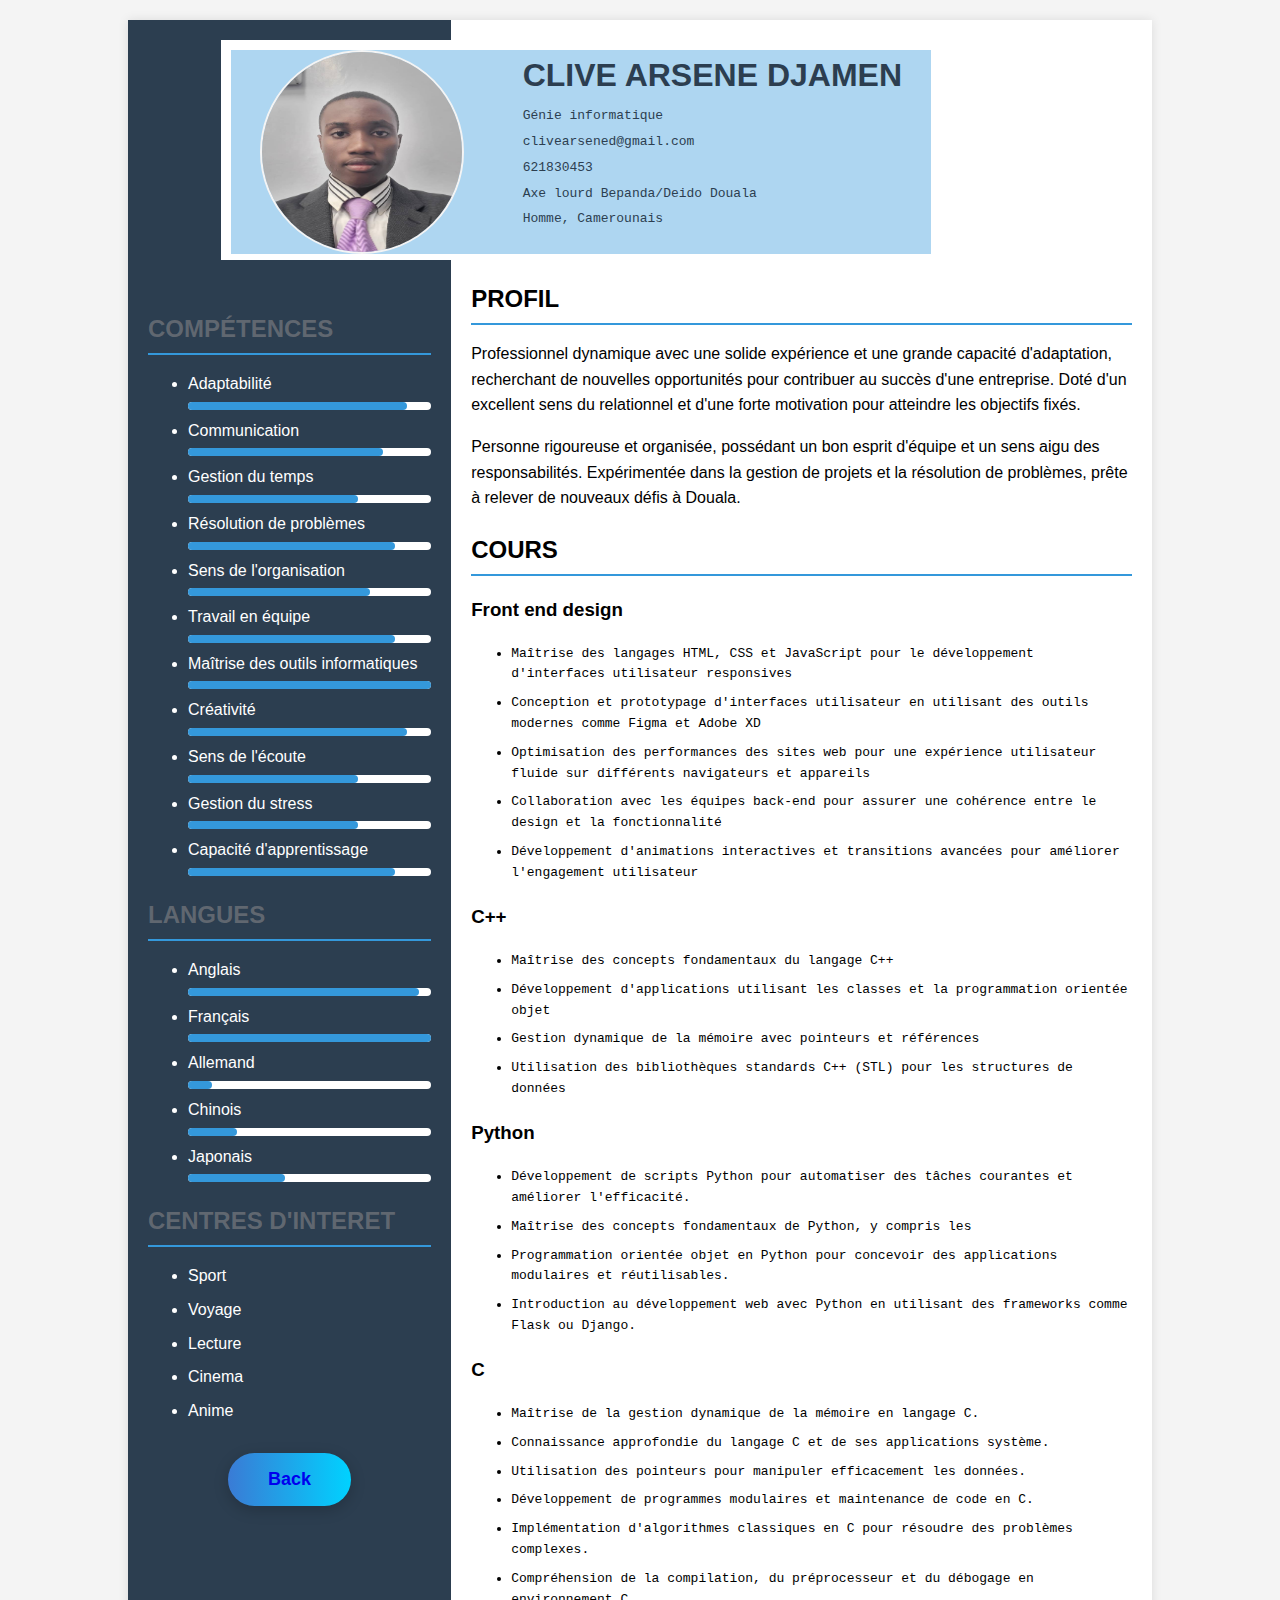
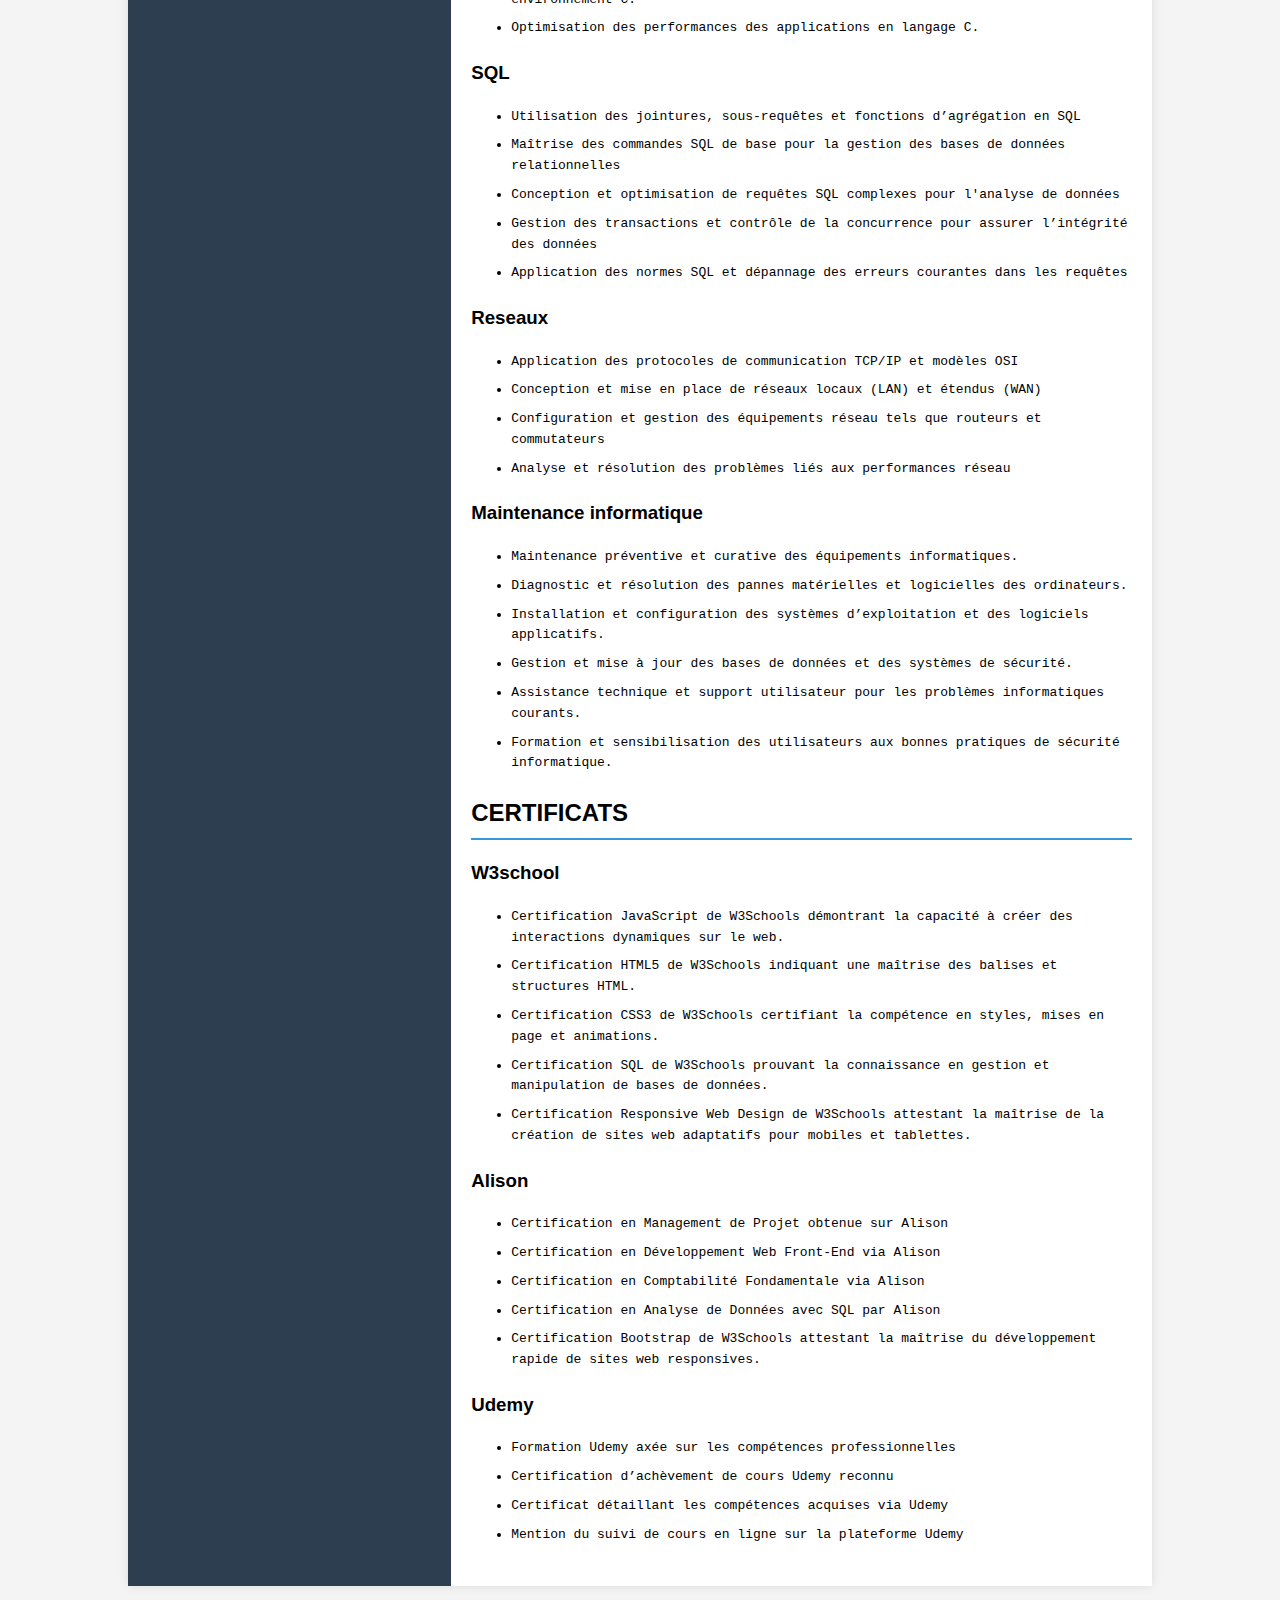
<file: Ex1/index.html>
<!DOCTYPE html>
<html lang="en">
<head>
  <meta charset="UTF-8">
  <meta name="viewport" content="width=device-width, initial-scale=1.0">
  <title>Clive Arsene Djamen - Résumé</title>
  <link rel="stylesheet" href="style.css">
</head>
<body>
  <div class="container">
    <div class="left-column">
        <div class="nothing"></div>

      <section>
        <h2 class="section-title">Compétences</h2>
        <ul class="skills-list">
          <li class="skill-item">
            Adaptabilité
            <div class="skill-outer" style="width: 100%;"><div class="skill-bar" style="width: 90%;"></div></div>
          </li>
          <li class="skill-item">
            Communication
            <div class="skill-outer" style="width: 100%;"><div class="skill-bar" style="width: 80%;"></div></div>
          </li>
          <li class="skill-item">
            Gestion du temps
            <div class="skill-outer" style="width: 100%;"><div class="skill-bar" style="width: 70%;"></div></div>
          </li>
          <li class="skill-item">
            Résolution de problèmes
            <div class="skill-outer" style="width: 100%;"><div class="skill-bar" style="width: 85%;"></div></div>
          </li>
          <li class="skill-item">
            Sens de l'organisation
            <div class="skill-outer" style="width: 100%;"><div class="skill-bar" style="width: 75%;"></div></div>
          </li>
          <li class="skill-item">
            Travail en équipe
           <div class="skill-outer" style="width: 100%;"> <div class="skill-bar" style="width: 85%;"></div></div>
          </li>
          <li class="skill-item">
            Maîtrise des outils informatiques
            <div class="skill-outer" style="width: 100%;"><div class="skill-bar" style="width: 100%;"></div></div>
          </li>
          <li class="skill-item">
            Créativité
            <div class="skill-outer" style="width: 100%;"><div class="skill-bar" style="width: 90%;"></div></div>
          </li>
          <li class="skill-item">
            Sens de l'écoute
            <div class="skill-outer" style="width: 100%;"><div class="skill-bar" style="width: 70%;"></div></div>
          </li>
          <li class="skill-item">
            Gestion du stress
            <div class="skill-outer" style="width: 100%;"><div class="skill-bar" style="width: 70%;"></div></div>
          </li>
          <li class="skill-item">
            Capacité d'apprentissage
            <div class="skill-outer" style="width: 100%;"><div class="skill-bar" style="width: 85%;"></div></div>
          </li>
        </ul>
      </section>

      <section>
        <h2 class="section-title">Langues</h2>
        <ul class="language-list">
          <li class="skill-item">
            Anglais
            <div class="skill-outer" style="width: 100%;"><div class="skill-bar" style="width: 95%;"></div></div>
          </li>
          <li class="skill-item">
            Français
            <div class="skill-outer" style="width: 100%;"><div class="skill-bar" style="width: 100%;"></div></div>
          </li>
          <li class="skill-item">
            Allemand
            <div class="skill-outer" style="width: 100%;"><div class="skill-bar" style="width: 10%;"></div></div>
          </li>
          <li class="skill-item">
            Chinois
            <div class="skill-outer" style="width: 100%;"><div class="skill-bar" style="width: 20%;"></div></div>
          </li>
          <li class="skill-item">
            Japonais
            <div class="skill-outer" style="width: 100%;"><div class="skill-bar" style="width: 40%;"></div></div>
          </li>
        </ul>
      </section>
      <section>
        <h2 class="section-title">Centres d'interet</h2>
        <ul class="interet-list">
          <li class="interet-item">Sport</li>
          <li class="interet-item">Voyage</li>
          <li class="interet-item">Lecture</li>
          <li class="interet-item">Cinema</li>
          <li class="interet-item">Anime</li>
        </ul>
      </section>
      <button class="btn-submit"><a href="/index.html">Back</a></button>
    </div>

    <div class="right-column">
        
      <header class="header">
        <div class="inner">
         <img src="./image/IMG-20241025-WA0001.jpg" alt="">
         <div>
         <h1>CLIVE ARSENE DJAMEN</h1>
         <p>Génie informatique</p>
         <p>clivearsened@gmail.com</p>
         <p>621830453</p>
         <p>Axe lourd Bepanda/Deido Douala</p>
         <p>Homme, Camerounais</p>
        </div>
        </div>
      </header>

      <section class="profile-section">
        <h2 class="section-title">PROFIL</h2>
        <p>Professionnel dynamique avec une solide expérience et une grande capacité d'adaptation, recherchant de nouvelles opportunités pour contribuer au succès d'une entreprise. Doté d'un excellent sens du relationnel et d'une forte motivation pour atteindre les objectifs fixés.</p>
        <p>Personne rigoureuse et organisée, possédant un bon esprit d'équipe et un sens aigu des responsabilités. Expérimentée dans la gestion de projets et la résolution de problèmes, prête à relever de nouveaux défis à Douala.</p>
      </section>

      <section class="courses-section">
        <h2 class="section-title">COURS</h2>
        <h3>Front end design</h3>
        <ul class="course-list">
          <li>Maîtrise des langages HTML, CSS et JavaScript pour le développement d'interfaces utilisateur responsives</li>
          <li>Conception et prototypage d'interfaces utilisateur en utilisant des outils modernes comme Figma et Adobe XD</li>
          <li>Optimisation des performances des sites web pour une expérience utilisateur fluide sur différents navigateurs et appareils</li>
          <li>Collaboration avec les équipes back-end pour assurer une cohérence entre le design et la fonctionnalité</li>
          <li>Développement d'animations interactives et transitions avancées pour améliorer l'engagement utilisateur</li>
        </ul>

        <h3>C++</h3>
        <ul class="course-list">
          <li>Maîtrise des concepts fondamentaux du langage C++</li>
          <li>Développement d'applications utilisant les classes et la programmation orientée objet</li>
          <li>Gestion dynamique de la mémoire avec pointeurs et références</li>
          <li>Utilisation des bibliothèques standards C++ (STL) pour les structures de données</li>
        </ul>

        <h3>Python</h3>
        <ul class="course-list">
          <li>Développement de scripts Python pour automatiser des tâches courantes et améliorer l'efficacité.</li>
          <li>Maîtrise des concepts fondamentaux de Python, y compris les</li>
           <li>Programmation orientée objet en Python pour concevoir des applications modulaires et réutilisables.</li>
           <li>Introduction au développement web avec Python en utilisant des frameworks comme Flask ou Django.</li>
        </ul>

        <h3>C</h3>
        <ul class="course-list">
            <li>Maîtrise de la gestion dynamique de la mémoire en langage C.</li>
            <li>Connaissance approfondie du langage C et de ses applications système.</li>
            <li>Utilisation des pointeurs pour manipuler efficacement les données.</li>
            <li>Développement de programmes modulaires et maintenance de code en C.</li>
            <li>Implémentation d'algorithmes classiques en C pour résoudre des problèmes complexes.</li>
            <li>Compréhension de la compilation, du préprocesseur et du débogage en environnement C.</li>
            <li>Optimisation des performances des applications en langage C.</li>
        </ul>

        <h3>SQL</h3>
        <ul class="course-list">
            <li>Utilisation des jointures, sous-requêtes et fonctions d’agrégation en SQL</li>
            <li>Maîtrise des commandes SQL de base pour la gestion des bases de données relationnelles</li>
            <li>Conception et optimisation de requêtes SQL complexes pour l'analyse de données</li>
            <li>Gestion des transactions et contrôle de la concurrence pour assurer l’intégrité des données</li>
            <li>Application des normes SQL et dépannage des erreurs courantes dans les requêtes</li>
         </ul>

         <h3>Reseaux</h3>
         <ul class="course-list">
            <li>Application des protocoles de communication TCP/IP et modèles OSI</li>
            <li>Conception et mise en place de réseaux locaux (LAN) et étendus (WAN)</li>
            <li>Configuration et gestion des équipements réseau tels que routeurs et commutateurs</li>
            <li>Analyse et résolution des problèmes liés aux performances réseau</li>
         </ul>
         
         <h3>Maintenance informatique</h3>
         <ul class="course-list">
            <li>Maintenance préventive et curative des équipements informatiques.</li>
            <li>Diagnostic et résolution des pannes matérielles et logicielles des ordinateurs.</li>
            <li>Installation et configuration des systèmes d’exploitation et des logiciels applicatifs.</li>
            <li>Gestion et mise à jour des bases de données et des systèmes de sécurité.</li>
            <li>Assistance technique et support utilisateur pour les problèmes informatiques courants.</li>
            <li>Formation et sensibilisation des utilisateurs aux bonnes pratiques de sécurité informatique.</li>
         </ul>
      </section>

      <section class="certificats-section">
        <h2 class="section-title">CERTIFICATS</h2>
        <h3>W3school</h3>
        <ul class="course-list">
         <li> Certification JavaScript de W3Schools démontrant la capacité à créer des interactions dynamiques sur le web.</li>
         <li>Certification HTML5 de W3Schools indiquant une maîtrise des balises et structures HTML.</li>
         <li>Certification CSS3 de W3Schools certifiant la compétence en styles, mises en page et animations.</li>
         <li>Certification SQL de W3Schools prouvant la connaissance en gestion et manipulation de bases de données.</li>
         <li>Certification Responsive Web Design de W3Schools attestant la maîtrise de la création de sites web adaptatifs pour mobiles et tablettes.</li>
        </ul>
     

      <h3>Alison</h3>
        <ul class="course-list">
         <li>Certification en Management de Projet obtenue sur Alison</li>
         <li>Certification en Développement Web Front-End via Alison</li>
         <li>Certification en Comptabilité Fondamentale via Alison</li>
         <li>Certification en Analyse de Données avec SQL par Alison</li>
         <li>Certification Bootstrap de W3Schools attestant la maîtrise du développement rapide de sites web responsives.</li>
        </ul>

        <h3>Udemy</h3>
        <ul class="course-list">
         <li>Formation Udemy axée sur les compétences professionnelles</li>
         <li>Certification d’achèvement de cours Udemy reconnu</li>
         <li>Certificat détaillant les compétences acquises via Udemy</li>
         <li>Mention du suivi de cours en ligne sur la plateforme Udemy</li>
        </ul>
    </section>
   </div>
  </div>
</body>
</html>
</file>
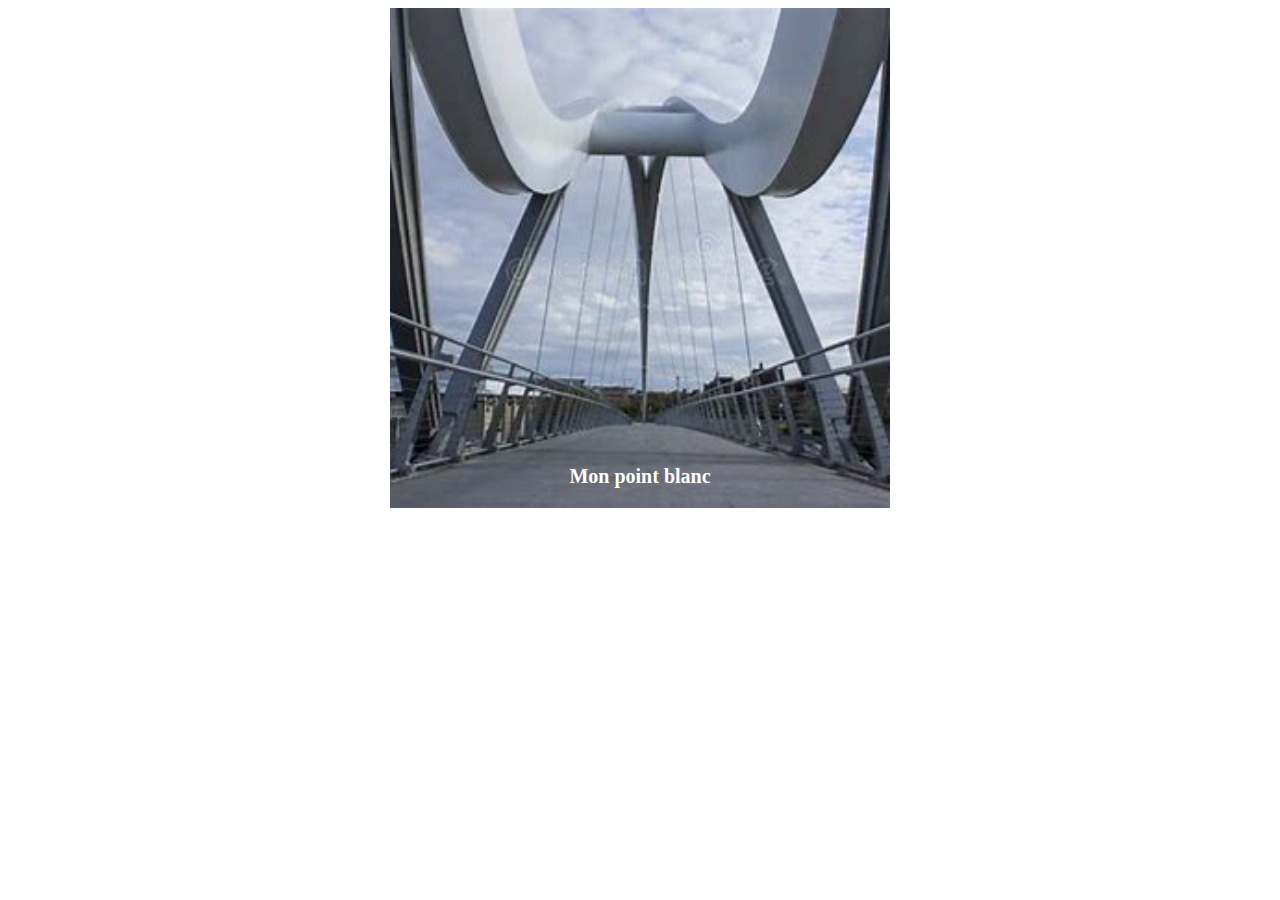
<file: Ex2/index.html>
<!DOCTYPE html>
<html lang="en">
<head>
    <meta charset="UTF-8">
    <meta name="viewport" content="width=device-width, initial-scale=1.0">
    <link rel="stylesheet" href="style.css">
    <title>Document</title>
</head>
<body>
    <div>
        <h6>Mon point blanc</h6>
    </div>
</body>
</html>
</file>
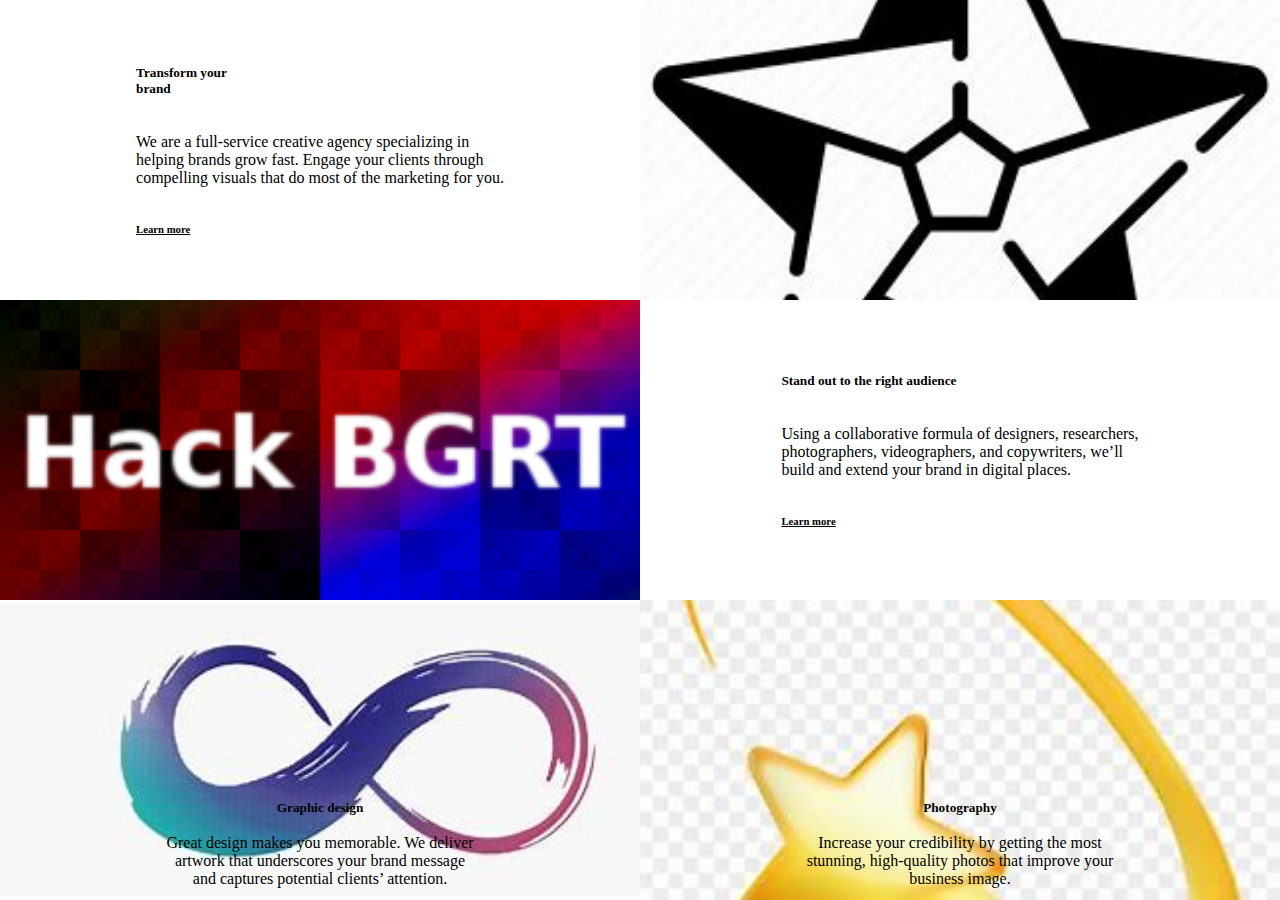
<file: Ex4/index.html>
<!DOCTYPE html>
<html lang="en">
<head>
  <meta charset="UTF-8">
  <meta name="description" content="A web page made by me">
  <meta name="viewport" content="width=device-width, initial-scale=1.0"> <!-- displays site properly based on user's device -->

  <link rel="icon" type="image/png" sizes="32x32" href="./images/favicon-32x32.png">
  <link rel= "stylesheet" href= "styles.css">
  
  <title>Frontend Mentor | Sunnyside agency landing page</title>

  <!-- Feel free to remove these styles or customise in your own stylesheet 👍 -->
<body>
  <div class="grid">
    <div><span><h5>Transform your <br> brand</h5><br><br>

      We are a full-service creative agency specializing in <br> helping brands grow fast. 
      Engage your clients through <br> compelling visuals that do most of the marketing for you. <br><br><br>
    
      <h6>Learn more</h6></span>
    </div>
    <div class="i2"></div>
    <div class="i3"></div>
    <div><span><h5>Stand out to the right audience</h5><br><br>

      Using a collaborative formula of designers, researchers, <br> photographers, videographers, and copywriters,
       we’ll <br> build and extend your brand in digital places. <br><br><br>
    
     <h6>Learn more</h6></span>
    </div>
    <div class="i4">
      <div class="sub">
      <span><h5>Graphic design</h5><br>
        Great design makes you memorable. We deliver <br> artwork that underscores your brand message <br>
         and captures potential clients’ attention.
      </span></div> 
    </div>
    <div class="i5">
      <div class="sub">
      <span><h5>Photography</h5><br>
        Increase your credibility by getting the most <br> stunning, high-quality photos that improve your <br>
         business image.
      </span></div> 
    </div>
  </div>
   
</body>
</html>
</file>
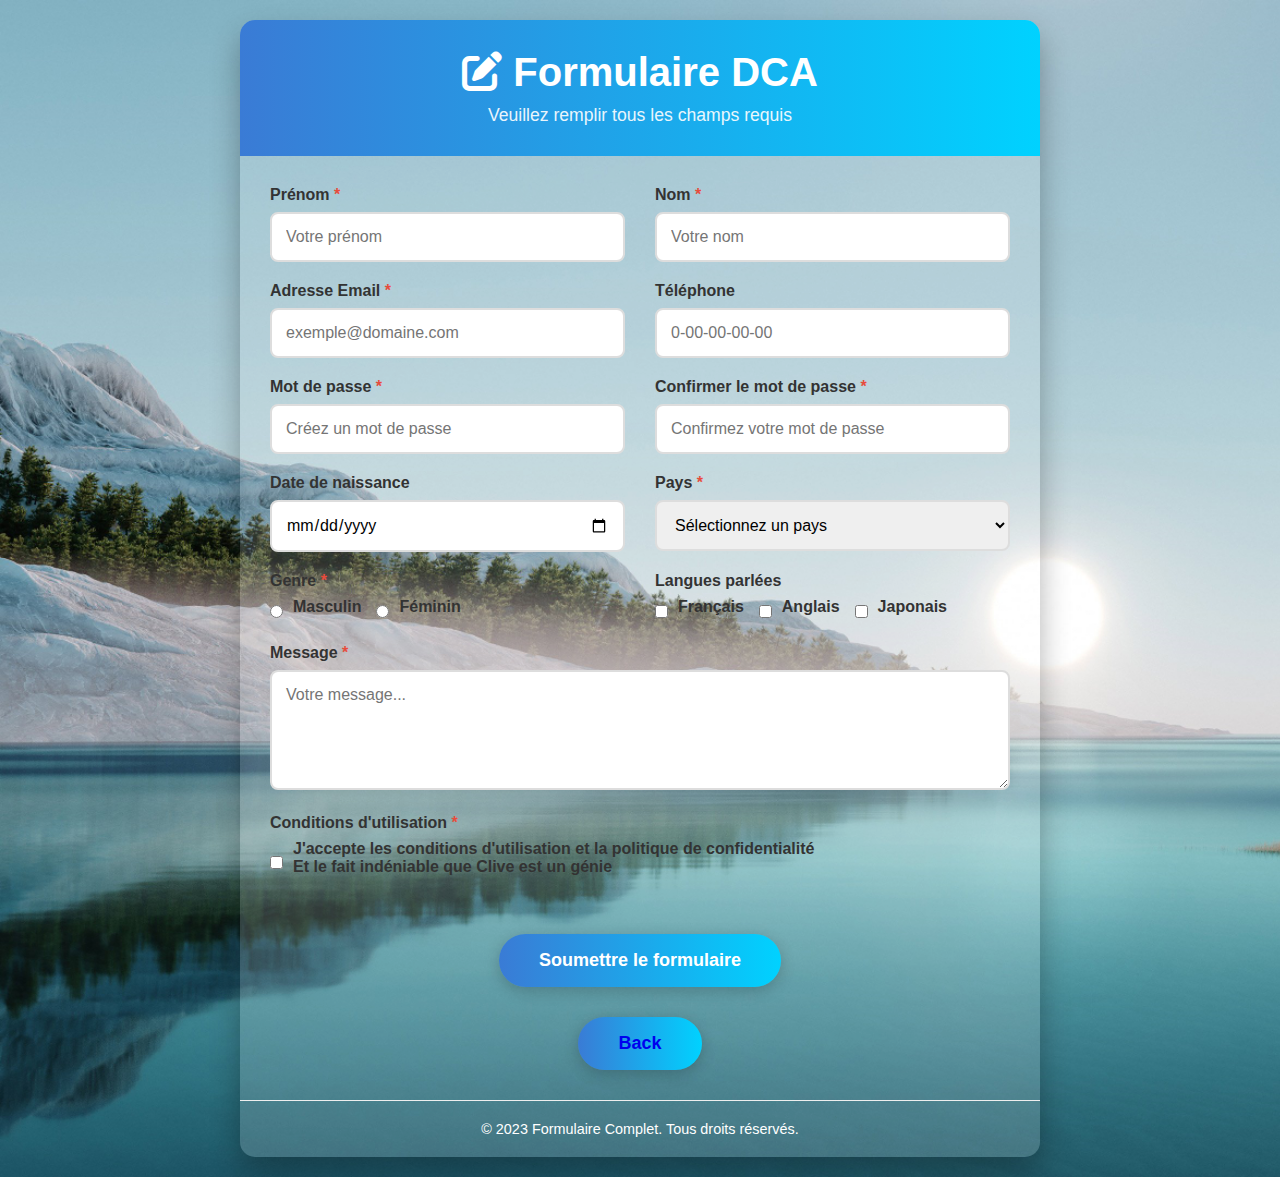
<file: Ex5/index.html>
<!DOCTYPE html>
<html lang="fr">
<head>
    <meta charset="UTF-8">
    <meta name="viewport" content="width=device-width, initial-scale=1.0">
    <title>Formulaire DCA</title>
    <link rel="stylesheet" href="https://cdnjs.cloudflare.com/ajax/libs/font-awesome/6.4.0/css/all.min.css">
    <link rel="stylesheet" href="./style.css">
    
</head>
<body>
    <div class="container">
        <div class="header">
            <h1><i class="fas fa-edit"></i> Formulaire DCA</h1>
            <p>Veuillez remplir tous les champs requis</p>
        </div>
       
        <div class="form-container">
            <form id="myForm">
                <div class="form-row">
                    <div class="form-group">
                        <label for="firstName" class="required">Prénom</label>
                        <input type="text" id="firstName" name="firstName" placeholder="Votre prénom">
                        <div class="error-message" id="firstNameError">Veuillez entrer votre prénom</div>
                    </div>
                   
                    <div class="form-group">
                        <label for="lastName" class="required">Nom</label>
                        <input type="text" id="lastName" name="lastName" placeholder="Votre nom">
                        <div class="error-message" id="lastNameError">Veuillez entrer votre nom</div>
                    </div>
                </div>
               
                <div class="form-row">
                    <div class="form-group">
                        <label for="email" class="required">Adresse Email</label>
                        <input type="email" id="email" name="email" placeholder="exemple@domaine.com">
                        <div class="error-message" id="emailError">Veuillez entrer une adresse email valide</div>
                    </div>
                   
                    <div class="form-group">
                        <label for="phone">Téléphone</label>
                        <input type="tel" id="phone" name="phone" placeholder="0-00-00-00-00 ">
                    </div>
                </div>
               
                <div class="form-row">
                    <div class="form-group">
                        <label for="password" class="required">Mot de passe</label>
                        <input type="password" id="password" name="password" placeholder="Créez un mot de passe">
                        <div class="error-message" id="passwordError">Le mot de passe doit contenir au moins 8 caractères</div>
                    </div>
                   
                    <div class="form-group">
                        <label for="confirmPassword" class="required">Confirmer le mot de passe</label>
                        <input type="password" id="confirmPassword" name="confirmPassword" placeholder="Confirmez votre mot de passe">
                        <div class="error-message" id="confirmPasswordError">Les mots de passe ne correspondent pas</div>
                    </div>
                </div>
               
                <div class="form-row">
                    <div class="form-group">
                        <label for="birthdate">Date de naissance</label>
                        <input type="date" id="birthdate" name="birthdate">
                    </div>
                   
                    <div class="form-group">
                        <label for="country" class="required">Pays</label>
                        <select id="country" name="country">
                            <option value="">Sélectionnez un pays</option>
                            <option value="fr">France</option>
                            <option value="ca">Canada</option>
                            <option value="cam">Cameroun</option>
                            <option value="ci">Ciel</option>
                        </select>
                        <div class="error-message" id="countryError">Veuillez sélectionner un pays</div>
                    </div>
                </div>
               
                <div class="form-row">
                    <div class="form-group">
                        <label class="required">Genre</label>
                        <div class="radio-group">
                            <div class="radio-option">
                                <input type="radio" id="male" name="gender" value="male">
                                <label for="male">Masculin</label>
                            </div>
                            <div class="radio-option">
                                <input type="radio" id="female" name="gender" value="female">
                                <label for="female">Féminin</label>
                            </div>
                            
                        </div>
                        <div class="error-message" id="genderError">Veuillez sélectionner votre genre</div>
                    </div>
                   
                    <div class="form-group">
                        <label>Langues parlées</label>
                        <div class="checkbox-group">
                            <div class="checkbox-option">
                                <input type="checkbox" id="french" name="languages" value="french">
                                <label for="french">Français</label>
                            </div>
                            <div class="checkbox-option">
                                <input type="checkbox" id="english" name="languages" value="english">
                                <label for="english">Anglais</label>
                            </div>
                            <div class="checkbox-option">
                                <input type="checkbox" id="spanish" name="languages" value="spanish">
                                <label for="spanish">Japonais</label>
                            </div>
                        </div>
                    </div>
                </div>
               
                <div class="form-row">
                    <div class="form-group full-width">
                        <label for="message" class="required">Message</label>
                        <textarea id="message" name="message" placeholder="Votre message..."></textarea>
                        <div class="error-message" id="messageError">Veuillez entrer un message</div>
                    </div>
                </div>
               
                <div class="form-row">
                    <div class="form-group full-width">
                        <label class="required">Conditions d'utilisation</label>
                        <div class="checkbox-option">
                            <input type="checkbox" id="terms" name="terms">
                            <label for="terms">J'accepte les conditions d'utilisation et la politique de confidentialité <br>Et le fait indéniable que Clive est un génie</label>
                        </div>
                        <div class="error-message" id="termsError">Vous devez accepter les conditions</div>
                    </div>
                </div>
               
                <button type="submit" class="btn-submit">Soumettre le formulaire</button>
                 <button class="btn-submit"><a href="/index.html">Back</a></button> 
            </form>
           
            <div class="confirmation-message" id="confirmation">
                <i class="fas fa-check-circle"></i>
                <h2>Formulaire soumis avec succès !</h2>
                <p>Merci pour votre soumission. Nous avons bien reçu vos informations et vous contacterons bientôt.</p>
            </div>
        </div>
       
        <div class="footer">
            <p>&copy; 2023 Formulaire Complet. Tous droits réservés.</p>
        </div>
    </div>

     <script>
        document.addEventListener('DOMContentLoaded', function() {
            const form = document.getElementById('myForm');
            const confirmation = document.getElementById('confirmation');
           
            form.addEventListener('submit', function(e) {
                e.preventDefault();
               
                if (validateForm()) {
                    // Simuler l'envoi du formulaire (dans un cas réel, vous utiliseriez fetch ou XMLHttpRequest)
                    form.style.display = 'none';
                    confirmation.style.display = 'block';
                   
                    // Réinitialiser le formulaire après 5 secondes (simulation)
                    setTimeout(function() {
                        form.reset();
                        form.style.display = 'block';
                        confirmation.style.display = 'none';
                    }, 5000);
                }
            });
           
            // Fonction de validation du formulaire
            function validateForm() {
                let isValid = true;
               
                // Validation du prénom
                const firstName = document.getElementById('firstName');
                const firstNameError = document.getElementById('firstNameError');
                if (!firstName.value.trim()) {
                    showError(firstName, firstNameError);
                    isValid = false;
                } else {
                    hideError(firstName, firstNameError);
                }
               
                // Validation du nom
                const lastName = document.getElementById('lastName');
                const lastNameError = document.getElementById('lastNameError');
                if (!lastName.value.trim()) {
                    showError(lastName, lastNameError);
                    isValid = false;
                } else {
                    hideError(lastName, lastNameError);
                }
               
                // Validation de l'email
                const email = document.getElementById('email');
                const emailError = document.getElementById('emailError');
                const emailRegex = /^[^\s@]+@[^\s@]+\.[^\s@]+$/;
                if (!emailRegex.test(email.value)) {
                    showError(email, emailError);
                    isValid = false;
                } else {
                    hideError(email, emailError);
                }
               
                // Validation du mot de passe
                const password = document.getElementById('password');
                const passwordError = document.getElementById('passwordError');
                if (password.value.length < 8) {
                    showError(password, passwordError);
                    isValid = false;
                } else {
                    hideError(password, passwordError);
                }
               
                // Validation de la confirmation du mot de passe
                const confirmPassword = document.getElementById('confirmPassword');
                const confirmPasswordError = document.getElementById('confirmPasswordError');
                if (password.value !== confirmPassword.value) {
                    showError(confirmPassword, confirmPasswordError);
                    isValid = false;
                } else {
                    hideError(confirmPassword, confirmPasswordError);
                }
               
                // Validation du pays
                const country = document.getElementById('country');
                const countryError = document.getElementById('countryError');
                if (!country.value) {
                    showError(country, countryError);
                    isValid = false;
                } else {
                    hideError(country, countryError);
                }
               
                // Validation du genre
                const gender = document.querySelectorAll('input[name="gender"]');
                const genderError = document.getElementById('genderError');
                let genderSelected = false;
                gender.forEach(radio => {
                    if (radio.checked) genderSelected = true;
                });
                if (!genderSelected) {
                    genderError.style.display = 'block';
                    isValid = false;
                } else {
                    genderError.style.display = 'none';
                }
               
                // Validation du message
                const message = document.getElementById('message');
                const messageError = document.getElementById('messageError');
                if (!message.value.trim()) {
                    showError(message, messageError);
                    isValid = false;
                } else {
                    hideError(message, messageError);
                }
               
                // Validation des conditions
                const terms = document.getElementById('terms');
                const termsError = document.getElementById('termsError');
                if (!terms.checked) {
                    termsError.style.display = 'block';
                    isValid = false;
                } else {
                    termsError.style.display = 'none';
                }
               
                return isValid;
            }
           
            // Fonctions pour afficher/cacher les erreurs
            function showError(input, errorElement) {
                input.style.borderColor = '#e74c3c';
                errorElement.style.display = 'block';
            }
           
            function hideError(input, errorElement) {
                input.style.borderColor = '#ddd';
                errorElement.style.display = 'none';
            }
           
            // Validation en temps réel
            document.querySelectorAll('input, select, textarea').forEach(element => {
                element.addEventListener('input', function() {
                    if (this.id === 'firstName' && this.value.trim()) {
                        hideError(this, document.getElementById('firstNameError'));
                    }
                    if (this.id === 'lastName' && this.value.trim()) {
                        hideError(this, document.getElementById('lastNameError'));
                    }
                    if (this.id === 'email') {
                        const emailRegex = /^[^\s@]+@[^\s@]+\.[^\s@]+$/;
                        if (emailRegex.test(this.value)) {
                            hideError(this, document.getElementById('emailError'));
                        }
                    }
                    if (this.id === 'password' && this.value.length >= 8) {
                        hideError(this, document.getElementById('passwordError'));
                    }
                    if (this.id === 'confirmPassword') {
                        const password = document.getElementById('password');
                        if (this.value === password.value) {
                            hideError(this, document.getElementById('confirmPasswordError'));
                        }
                    }
                    if (this.id === 'country' && this.value) {
                        hideError(this, document.getElementById('countryError'));
                    }
                    if (this.id === 'message' && this.value.trim()) {
                        hideError(this, document.getElementById('messageError'));
                    }
                });
            });
           
            // Validation des conditions en temps réel
            document.getElementById('terms').addEventListener('change', function() {
                if (this.checked) {
                    document.getElementById('termsError').style.display = 'none';
                }
            });
        });
    </script> 
</body>
</html>
</file>
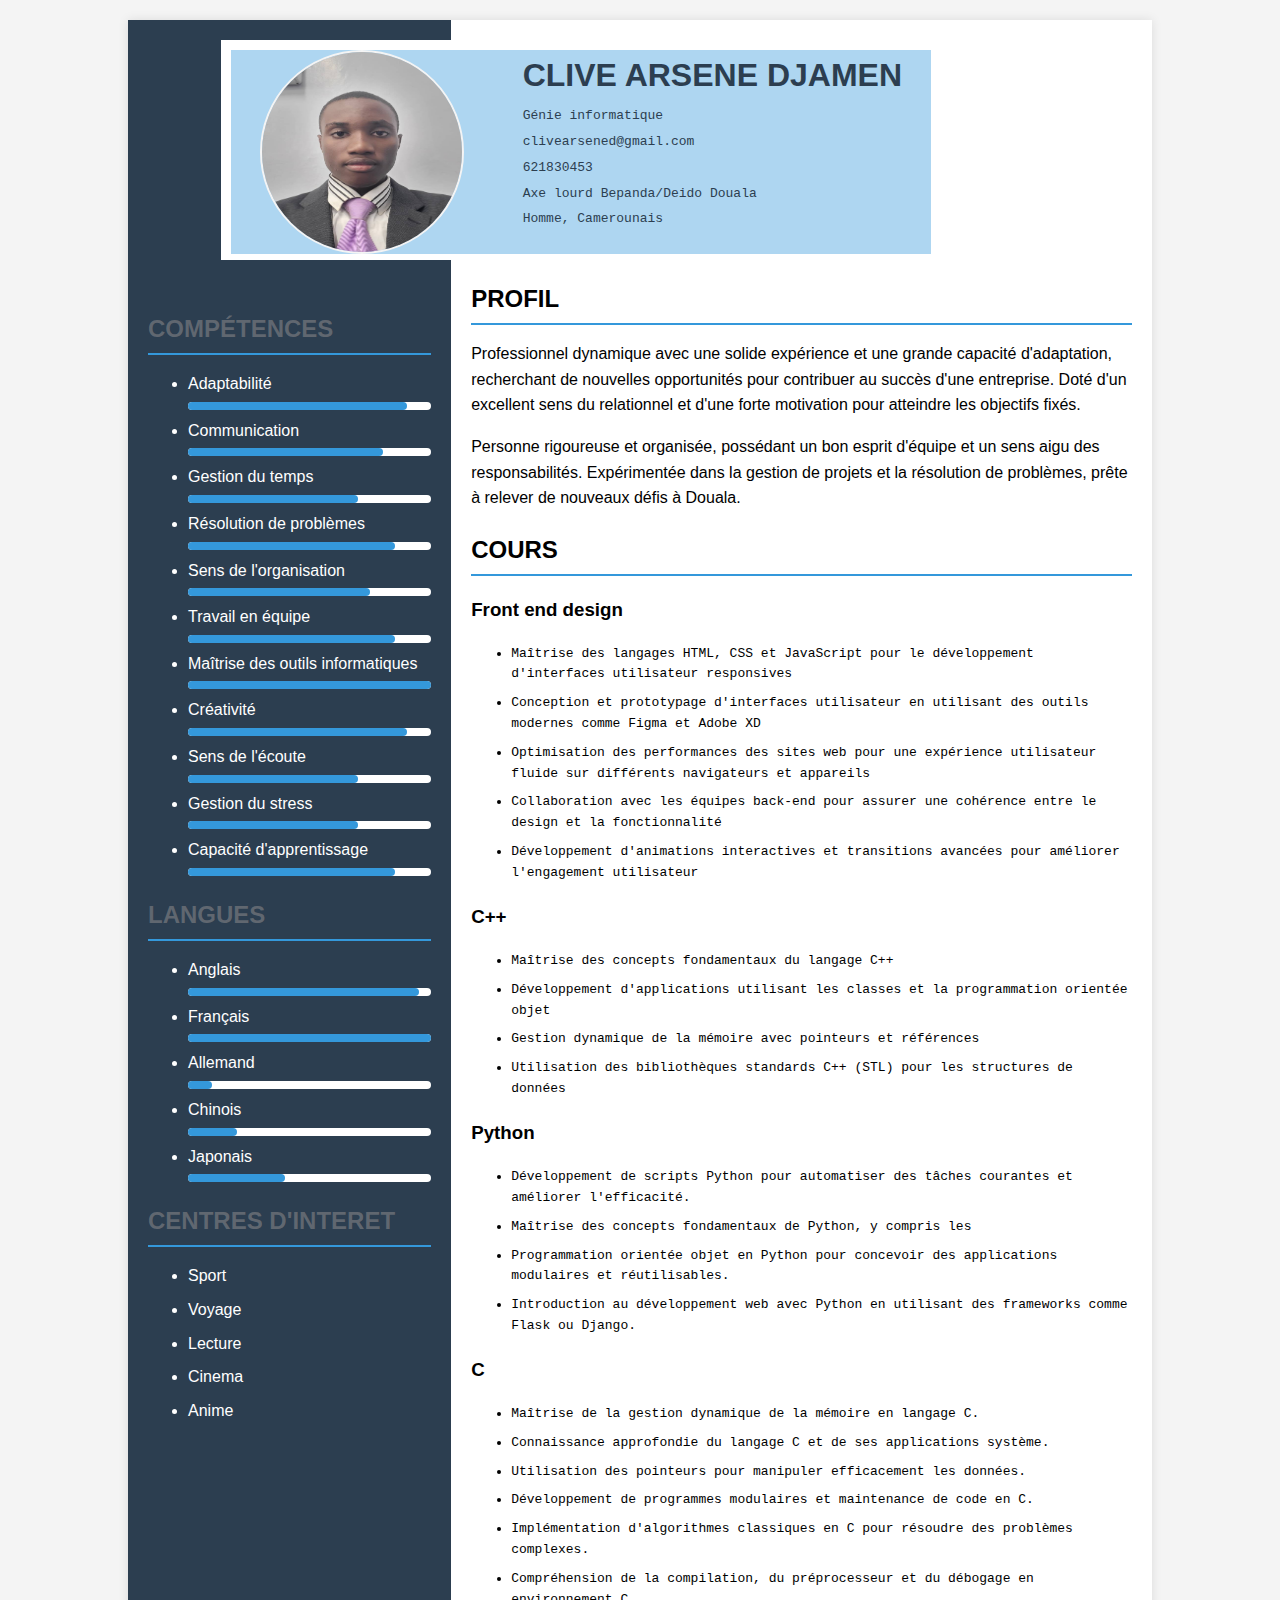
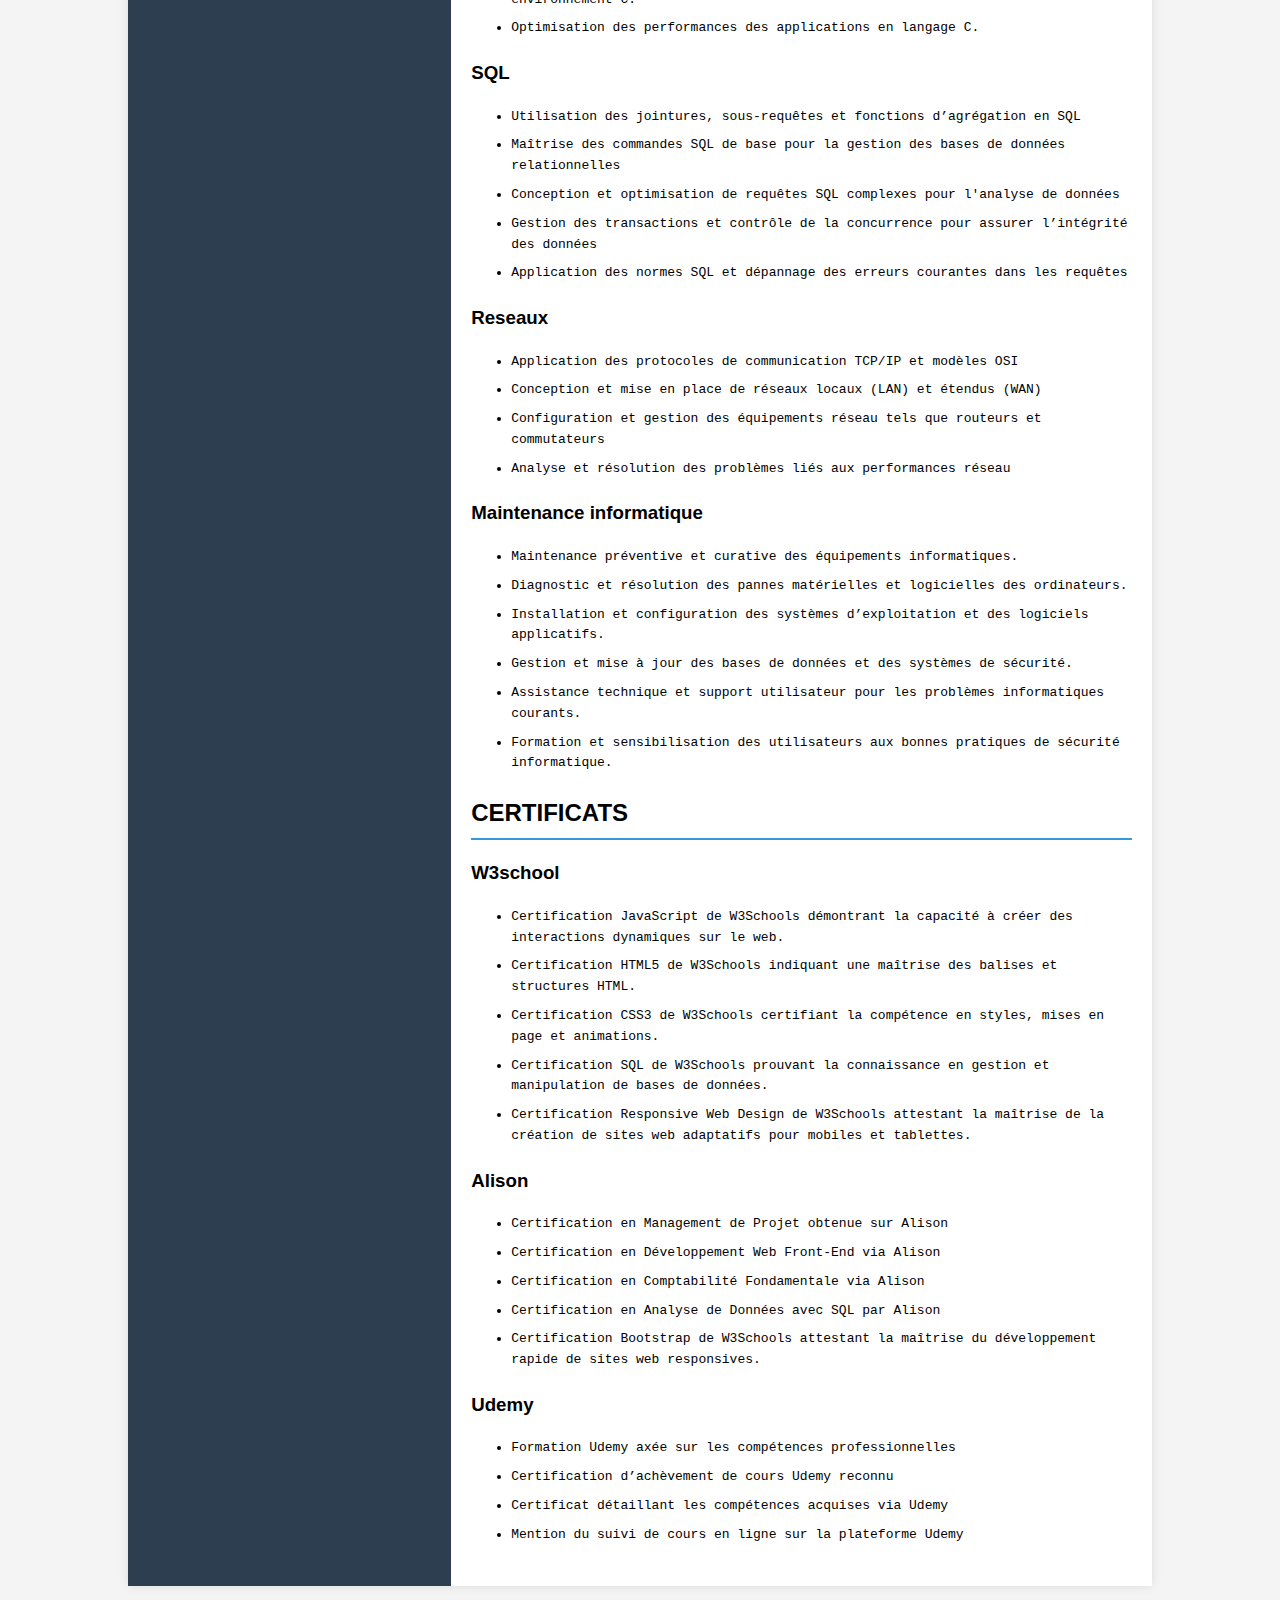
<file: cv+profilo/Ex1/index.html>
<!DOCTYPE html>
<html lang="en">
<head>
  <meta charset="UTF-8">
  <meta name="viewport" content="width=device-width, initial-scale=1.0">
  <title>Clive Arsene Djamen - Résumé</title>
  <link rel="stylesheet" href="style.css">
</head>
<body>
  <div class="container">
    <div class="left-column">
        <div class="nothing"></div>

      <section>
        <h2 class="section-title">Compétences</h2>
        <ul class="skills-list">
          <li class="skill-item">
            Adaptabilité
            <div class="skill-outer" style="width: 100%;"><div class="skill-bar" style="width: 90%;"></div></div>
          </li>
          <li class="skill-item">
            Communication
            <div class="skill-outer" style="width: 100%;"><div class="skill-bar" style="width: 80%;"></div></div>
          </li>
          <li class="skill-item">
            Gestion du temps
            <div class="skill-outer" style="width: 100%;"><div class="skill-bar" style="width: 70%;"></div></div>
          </li>
          <li class="skill-item">
            Résolution de problèmes
            <div class="skill-outer" style="width: 100%;"><div class="skill-bar" style="width: 85%;"></div></div>
          </li>
          <li class="skill-item">
            Sens de l'organisation
            <div class="skill-outer" style="width: 100%;"><div class="skill-bar" style="width: 75%;"></div></div>
          </li>
          <li class="skill-item">
            Travail en équipe
           <div class="skill-outer" style="width: 100%;"> <div class="skill-bar" style="width: 85%;"></div></div>
          </li>
          <li class="skill-item">
            Maîtrise des outils informatiques
            <div class="skill-outer" style="width: 100%;"><div class="skill-bar" style="width: 100%;"></div></div>
          </li>
          <li class="skill-item">
            Créativité
            <div class="skill-outer" style="width: 100%;"><div class="skill-bar" style="width: 90%;"></div></div>
          </li>
          <li class="skill-item">
            Sens de l'écoute
            <div class="skill-outer" style="width: 100%;"><div class="skill-bar" style="width: 70%;"></div></div>
          </li>
          <li class="skill-item">
            Gestion du stress
            <div class="skill-outer" style="width: 100%;"><div class="skill-bar" style="width: 70%;"></div></div>
          </li>
          <li class="skill-item">
            Capacité d'apprentissage
            <div class="skill-outer" style="width: 100%;"><div class="skill-bar" style="width: 85%;"></div></div>
          </li>
        </ul>
      </section>

      <section>
        <h2 class="section-title">Langues</h2>
        <ul class="language-list">
          <li class="skill-item">
            Anglais
            <div class="skill-outer" style="width: 100%;"><div class="skill-bar" style="width: 95%;"></div></div>
          </li>
          <li class="skill-item">
            Français
            <div class="skill-outer" style="width: 100%;"><div class="skill-bar" style="width: 100%;"></div></div>
          </li>
          <li class="skill-item">
            Allemand
            <div class="skill-outer" style="width: 100%;"><div class="skill-bar" style="width: 10%;"></div></div>
          </li>
          <li class="skill-item">
            Chinois
            <div class="skill-outer" style="width: 100%;"><div class="skill-bar" style="width: 20%;"></div></div>
          </li>
          <li class="skill-item">
            Japonais
            <div class="skill-outer" style="width: 100%;"><div class="skill-bar" style="width: 40%;"></div></div>
          </li>
        </ul>
      </section>
      <section>
        <h2 class="section-title">Centres d'interet</h2>
        <ul class="interet-list">
          <li class="interet-item">Sport</li>
          <li class="interet-item">Voyage</li>
          <li class="interet-item">Lecture</li>
          <li class="interet-item">Cinema</li>
          <li class="interet-item">Anime</li>
        </ul>
      </section>
    </div>

    <div class="right-column">
        
      <header class="header">
        <div class="inner">
         <img src="./image/IMG-20241025-WA0001.jpg" alt="">
         <div>
         <h1>CLIVE ARSENE DJAMEN</h1>
         <p>Génie informatique</p>
         <p>clivearsened@gmail.com</p>
         <p>621830453</p>
         <p>Axe lourd Bepanda/Deido Douala</p>
         <p>Homme, Camerounais</p>
        </div>
        </div>
      </header>

      <section class="profile-section">
        <h2 class="section-title">PROFIL</h2>
        <p>Professionnel dynamique avec une solide expérience et une grande capacité d'adaptation, recherchant de nouvelles opportunités pour contribuer au succès d'une entreprise. Doté d'un excellent sens du relationnel et d'une forte motivation pour atteindre les objectifs fixés.</p>
        <p>Personne rigoureuse et organisée, possédant un bon esprit d'équipe et un sens aigu des responsabilités. Expérimentée dans la gestion de projets et la résolution de problèmes, prête à relever de nouveaux défis à Douala.</p>
      </section>

      <section class="courses-section">
        <h2 class="section-title">COURS</h2>
        <h3>Front end design</h3>
        <ul class="course-list">
          <li>Maîtrise des langages HTML, CSS et JavaScript pour le développement d'interfaces utilisateur responsives</li>
          <li>Conception et prototypage d'interfaces utilisateur en utilisant des outils modernes comme Figma et Adobe XD</li>
          <li>Optimisation des performances des sites web pour une expérience utilisateur fluide sur différents navigateurs et appareils</li>
          <li>Collaboration avec les équipes back-end pour assurer une cohérence entre le design et la fonctionnalité</li>
          <li>Développement d'animations interactives et transitions avancées pour améliorer l'engagement utilisateur</li>
        </ul>

        <h3>C++</h3>
        <ul class="course-list">
          <li>Maîtrise des concepts fondamentaux du langage C++</li>
          <li>Développement d'applications utilisant les classes et la programmation orientée objet</li>
          <li>Gestion dynamique de la mémoire avec pointeurs et références</li>
          <li>Utilisation des bibliothèques standards C++ (STL) pour les structures de données</li>
        </ul>

        <h3>Python</h3>
        <ul class="course-list">
          <li>Développement de scripts Python pour automatiser des tâches courantes et améliorer l'efficacité.</li>
          <li>Maîtrise des concepts fondamentaux de Python, y compris les</li>
           <li>Programmation orientée objet en Python pour concevoir des applications modulaires et réutilisables.</li>
           <li>Introduction au développement web avec Python en utilisant des frameworks comme Flask ou Django.</li>
        </ul>

        <h3>C</h3>
        <ul class="course-list">
            <li>Maîtrise de la gestion dynamique de la mémoire en langage C.</li>
            <li>Connaissance approfondie du langage C et de ses applications système.</li>
            <li>Utilisation des pointeurs pour manipuler efficacement les données.</li>
            <li>Développement de programmes modulaires et maintenance de code en C.</li>
            <li>Implémentation d'algorithmes classiques en C pour résoudre des problèmes complexes.</li>
            <li>Compréhension de la compilation, du préprocesseur et du débogage en environnement C.</li>
            <li>Optimisation des performances des applications en langage C.</li>
        </ul>

        <h3>SQL</h3>
        <ul class="course-list">
            <li>Utilisation des jointures, sous-requêtes et fonctions d’agrégation en SQL</li>
            <li>Maîtrise des commandes SQL de base pour la gestion des bases de données relationnelles</li>
            <li>Conception et optimisation de requêtes SQL complexes pour l'analyse de données</li>
            <li>Gestion des transactions et contrôle de la concurrence pour assurer l’intégrité des données</li>
            <li>Application des normes SQL et dépannage des erreurs courantes dans les requêtes</li>
         </ul>

         <h3>Reseaux</h3>
         <ul class="course-list">
            <li>Application des protocoles de communication TCP/IP et modèles OSI</li>
            <li>Conception et mise en place de réseaux locaux (LAN) et étendus (WAN)</li>
            <li>Configuration et gestion des équipements réseau tels que routeurs et commutateurs</li>
            <li>Analyse et résolution des problèmes liés aux performances réseau</li>
         </ul>
         
         <h3>Maintenance informatique</h3>
         <ul class="course-list">
            <li>Maintenance préventive et curative des équipements informatiques.</li>
            <li>Diagnostic et résolution des pannes matérielles et logicielles des ordinateurs.</li>
            <li>Installation et configuration des systèmes d’exploitation et des logiciels applicatifs.</li>
            <li>Gestion et mise à jour des bases de données et des systèmes de sécurité.</li>
            <li>Assistance technique et support utilisateur pour les problèmes informatiques courants.</li>
            <li>Formation et sensibilisation des utilisateurs aux bonnes pratiques de sécurité informatique.</li>
         </ul>
      </section>

      <section class="certificats-section">
        <h2 class="section-title">CERTIFICATS</h2>
        <h3>W3school</h3>
        <ul class="course-list">
         <li> Certification JavaScript de W3Schools démontrant la capacité à créer des interactions dynamiques sur le web.</li>
         <li>Certification HTML5 de W3Schools indiquant une maîtrise des balises et structures HTML.</li>
         <li>Certification CSS3 de W3Schools certifiant la compétence en styles, mises en page et animations.</li>
         <li>Certification SQL de W3Schools prouvant la connaissance en gestion et manipulation de bases de données.</li>
         <li>Certification Responsive Web Design de W3Schools attestant la maîtrise de la création de sites web adaptatifs pour mobiles et tablettes.</li>
        </ul>
     

      <h3>Alison</h3>
        <ul class="course-list">
         <li>Certification en Management de Projet obtenue sur Alison</li>
         <li>Certification en Développement Web Front-End via Alison</li>
         <li>Certification en Comptabilité Fondamentale via Alison</li>
         <li>Certification en Analyse de Données avec SQL par Alison</li>
         <li>Certification Bootstrap de W3Schools attestant la maîtrise du développement rapide de sites web responsives.</li>
        </ul>

        <h3>Udemy</h3>
        <ul class="course-list">
         <li>Formation Udemy axée sur les compétences professionnelles</li>
         <li>Certification d’achèvement de cours Udemy reconnu</li>
         <li>Certificat détaillant les compétences acquises via Udemy</li>
         <li>Mention du suivi de cours en ligne sur la plateforme Udemy</li>
        </ul>
    </section>
   </div>
  </div>
</body>
</html>
</file>
<file: Ex1/style.css>
/* General Styles */
    body {
      font-family: sans-serif;
      margin: 0;
      padding: 0;
      background-color: #f4f4f4;
      line-height: 1.6;
    }

    img{
      height: 200px;
      width: 200px;
      border-radius: 50%;
      border: 2px #f4f4f4 solid;
    }

    .nothing{
        height: 250px;
    }

    .container {
      width: 80%;
      margin: 20px auto;
      background-color: #fff;
      box-shadow: 0 0 10px rgba(0, 0, 0, 0.1);
      display: flex;
    }

    /* Left Column Styles */
    .left-column {
      width: 30%;
      background-color: #2c3e50; /* Dark background color */
      color: #fff;
      padding: 20px;
    }

    .profile-image {
      width: 100%;
      border-radius: 50%;
      margin-bottom: 20px;
      max-width: 150px;
    }

    .section-title {
      text-transform: uppercase;
      border-bottom: 2px solid #3498db;
      padding-bottom: 5px;
      margin-bottom: 15px;
    }

    .skills-list li,.language-list li,.interet-list li {
      margin-bottom: 8px;
    }

    /* Right Column Styles */
    .right-column {
      width: 70%;
      padding: 20px;
    }

    header{
        padding: 10px;
        width: 500px;
        height: 200px;
        background-color: #fff;
        position: relative;
        z-index: 1;
        margin-left: -250px;
    }

    .inner {
      background-color: #aed6f1;
    color: #2c3e50;
    position: relative;
    z-index: 1;
    display: flex;
    width: 700px;
    justify-content: space-around;
    }

    .header h1 {
      margin: 0;
    }

    .header p {
      margin: 5px 0;
      font-family: monospace;
    }
    .left-column h2{
        color: #9b969679;
    }

    .right-column li{
        font-family: monospace;
    }

    .profile-section,
    .courses-section,
    .certificats-section {
      margin-bottom: 20px;
    }

    .course-list li {
      margin-bottom: 8px;
    }

    /* Progress Bar Styling (Optional) */
    .progress-bar {
      background-color: #3498db;
      height: 8px;
      margin-top: 5px;
    }
    .skill-bar {
        background-color: #3498db;
        height: 8px;
        border-radius: 5px;
        margin-top: 5px;
    }

    .skill-outer{
       background-color: #ffffff;
        height: 8px;
        border-radius: 5px;
        margin-top: 5px; 
    }

    .skill-item {
        margin-bottom: 15px;
    }

    a{
      text-decoration: none;
    }

    .btn-submit {
            background: linear-gradient(to right, #3a7bd5, #00d2ff);
            color: white;
            border: none;
            padding: 16px 40px;
            font-size: 18px;
            border-radius: 50px;
            cursor: pointer;
            display: block;
            margin: 30px auto 0;
            transition: all 0.3s ease;
            font-weight: 600;
            box-shadow: 0 4px 15px rgba(0, 0, 0, 0.2);
        }

        .btn-submit:hover {
            transform: translateY(-3px);
            box-shadow: 0 7px 20px rgba(0, 0, 0, 0.3);
        }

        .btn-submit:active {
            transform: translateY(1px);
        }
</file>
<file: Ex2/style.css>
body{
    display: flex;
    justify-content: center;
}
div{
    background-image: url('./image/télécharger.jpg');
    background-size: cover;
    background-repeat: no-repeat;
    background-position: center;
    width: 500px;
    height: 500px;
    display: flex;
    align-items: flex-end;
    justify-content: center;
}
h6{
    margin-bottom: 20px;
    font-size: 20px;
    color: white;
    rotate: ;

}
</file>
<file: Ex5/style.css>
* {
            margin: 0;
            padding: 0;
            box-sizing: border-box;
            font-family: 'Segoe UI', Tahoma, Geneva, Verdana, sans-serif;
        }

        a{
            text-decoration: none;
            
        }

        body {
            background-image:url('./Capture\ d’écran\ \(9\).Webp') ;
            background-repeat: no-repeat;
            background-size: cover;
            animation:animate 7s linear infinite;
            min-height: 100vh;
            display: flex;
            justify-content: center;
            align-items: center;
            padding: 20px;
        }

        @keyframes animate {
         to{
               background-position: -300px;
            }
    
        }

        .container {
            max-width: 800px;
            width: 100%;
            background-color: #fff;
            border-radius: 15px;
            box-shadow: 0 15px 30px rgba(0, 0, 0, 0.3);
            overflow: hidden;
            background-color: rgba(255, 255, 255, 0.158);
        }

        .header {
            background: linear-gradient(to right, #3a7bd5, #00d2ff);
            color: white;
            text-align: center;
            padding: 30px 20px;
        }

        .header h1 {
            font-size: 2.5rem;
            margin-bottom: 10px;
        }

        .header p {
            font-size: 1.1rem;
            opacity: 0.9;
        }

        .form-container {
            padding: 30px;
        }

        .form-row {
            display: flex;
            flex-wrap: wrap;
            margin: 0 -15px;
        }

        .form-group {
            padding: 0 15px;
            margin-bottom: 20px;
            flex: 1 1 50%;
        }

        .full-width {
            flex: 1 1 100%;
        }

        label {
            display: block;
            margin-bottom: 8px;
            font-weight: 600;
            color: #333;
        }

        .required::after {
            content: " *";
            color: #e74c3c;
        }

        input, select, textarea {
            width: 100%;
            padding: 14px;
            border: 2px solid #ddd;
            border-radius: 8px;
            font-size: 16px;
            transition: all 0.3s ease;
        }

        input:focus, select:focus, textarea:focus {
            border-color: #3498db;
            box-shadow: 0 0 8px rgba(52, 152, 219, 0.5);
            outline: none;
        }

        input[type="radio"], input[type="checkbox"] {
            width: auto;
            margin-right: 10px;
        }

        .radio-group, .checkbox-group {
            display: flex;
            flex-wrap: wrap;
            gap: 15px;
            margin-top: 8px;
        }

        .radio-option, .checkbox-option {
            display: flex;
            align-items: center;
        }

        textarea {
            min-height: 120px;
            resize: vertical;
        }

        .error-message {
            color: #e74c3c;
            font-size: 0.9rem;
            margin-top: 5px;
            display: none;
        }

        .btn-submit {
            background: linear-gradient(to right, #3a7bd5, #00d2ff);
            color: white;
            border: none;
            padding: 16px 40px;
            font-size: 18px;
            border-radius: 50px;
            cursor: pointer;
            display: block;
            margin: 30px auto 0;
            transition: all 0.3s ease;
            font-weight: 600;
            box-shadow: 0 4px 15px rgba(0, 0, 0, 0.2);
        }

        .btn-submit:hover {
            transform: translateY(-3px);
            box-shadow: 0 7px 20px rgba(0, 0, 0, 0.3);
        }

        .btn-submit:active {
            transform: translateY(1px);
        }

        .footer {
            text-align: center;
            padding: 20px;
            color: #777;
            font-size: 0.9rem;
            border-top: 1px solid #eee;
        }

        .confirmation-message {
            text-align: center;
            padding: 50px 30px;
            display: none;
        }

        .confirmation-message i {
            font-size: 60px;
            color: #2ecc71;
            margin-bottom: 20px;
        }

        .confirmation-message h2 {
            font-size: 2rem;
            margin-bottom: 15px;
            color: #333;
        }

        .confirmation-message p {
            font-size: 1.1rem;
            color: #666;
            line-height: 1.6;
        }
        .footer p{color: white;}

        @media (max-width: 768px) {
            .form-group {
                flex: 1 1 100%;
            }
           
            .header h1 {
                font-size: 2rem;
            }
        }
</file>
<file: cv+profilo/Ex1/style.css>
/* General Styles */
    body {
      font-family: sans-serif;
      margin: 0;
      padding: 0;
      background-color: #f4f4f4;
      line-height: 1.6;
    }

    img{
      height: 200px;
      width: 200px;
      border-radius: 50%;
      border: 2px #f4f4f4 solid;
    }

    .nothing{
        height: 250px;
    }

    .container {
      width: 80%;
      margin: 20px auto;
      background-color: #fff;
      box-shadow: 0 0 10px rgba(0, 0, 0, 0.1);
      display: flex;
    }

    /* Left Column Styles */
    .left-column {
      width: 30%;
      background-color: #2c3e50; /* Dark background color */
      color: #fff;
      padding: 20px;
    }

    .profile-image {
      width: 100%;
      border-radius: 50%;
      margin-bottom: 20px;
      max-width: 150px;
    }

    .section-title {
      text-transform: uppercase;
      border-bottom: 2px solid #3498db;
      padding-bottom: 5px;
      margin-bottom: 15px;
    }

    .skills-list li,.language-list li,.interet-list li {
      margin-bottom: 8px;
    }

    /* Right Column Styles */
    .right-column {
      width: 70%;
      padding: 20px;
    }

    header{
        padding: 10px;
        width: 500px;
        height: 200px;
        background-color: #fff;
        position: relative;
        z-index: 1;
        margin-left: -250px;
    }

    .inner {
      background-color: #aed6f1;
    color: #2c3e50;
    position: relative;
    z-index: 1;
    display: flex;
    width: 700px;
    justify-content: space-around;
    }

    .header h1 {
      margin: 0;
    }

    .header p {
      margin: 5px 0;
      font-family: monospace;
    }
    .left-column h2{
        color: #9b969679;
    }

    .right-column li{
        font-family: monospace;
    }

    .profile-section,
    .courses-section,
    .certificats-section {
      margin-bottom: 20px;
    }

    .course-list li {
      margin-bottom: 8px;
    }

    /* Progress Bar Styling (Optional) */
    .progress-bar {
      background-color: #3498db;
      height: 8px;
      margin-top: 5px;
    }
    .skill-bar {
        background-color: #3498db;
        height: 8px;
        border-radius: 5px;
        margin-top: 5px;
    }

    .skill-outer{
       background-color: #ffffff;
        height: 8px;
        border-radius: 5px;
        margin-top: 5px; 
    }

    .skill-item {
        margin-bottom: 15px;
    }
</file>
<file: Ex4/styles.css>
body {
    Width: 100%; /* Make body width responsive */
    Margin: 0; /* Reset default margin */
    Font-size: 16px; /* Adjust base font size for better scaling */
    font-family: 'barolw';
}
h5, h6 {
    Margin: 0;
}
h6 {
    Text-decoration: underline;
}


.grid {
    display: grid;
    Grid-template-columns:repeat(2,1fr); /* Stack items on smaller screens */
    Grid-template-rows: 300px 300px 300px; /* Flexible rows */
    Align-items: center;
    Justify-items: center;
}
/* Updated grid item styles */
.i2, .i3, .i4, .i5 {
    Background-size: cover;
    Background-position: center;
    Background-repeat: no-repeat;
    Width: 100%; /* Take full width of the grid */
    Height: 300px; /* Fixed height for better consistency */
}
/* Specific background images */
.i2 {
    Background-image: url('./images/OIP.jpeg');
}
.i3 {
    Background-image: url('./images/splash.bmp');
}
.i4 {
    Background-image: url('./images/OIP\ \(1\).jpeg');
}
.i5 {
    Background-image: url('./images/télécharger\ \(1\).jpeg');
}
.sub {
    Width: 400px; /* Adjust width for smaller screens */
    Margin: 0px auto;
    Padding-top: 200px;
    Text-align: center;
}

/* Media Queries for smaller screens */
@media (max-width: 768px) {
    .head {
        Height: 60vh; /* Increase height for better visibility */
    }
    nav {
        Flex-direction: column;
        Align-items: flex-start;
    }
    nav div {
        Margin: 10px 0;
    }
    .creatives {
        Font-size: 2.5em;
    }
    .grid {
        Grid-template-columns: 1fr;
    }
    .i2, .i3, .i4, .i5 {
        Height: 300px;
    }
    .flex {
        display: flex;
        flex-direction: column;
        row-gap: 70px;
    }
    .fini{
        grid-template-columns: repeat(2,1fr) ;
        display: grid;
        object-fit: cover;
        grid-template-rows: repeat(2,1fr);
    }
}
</file>
